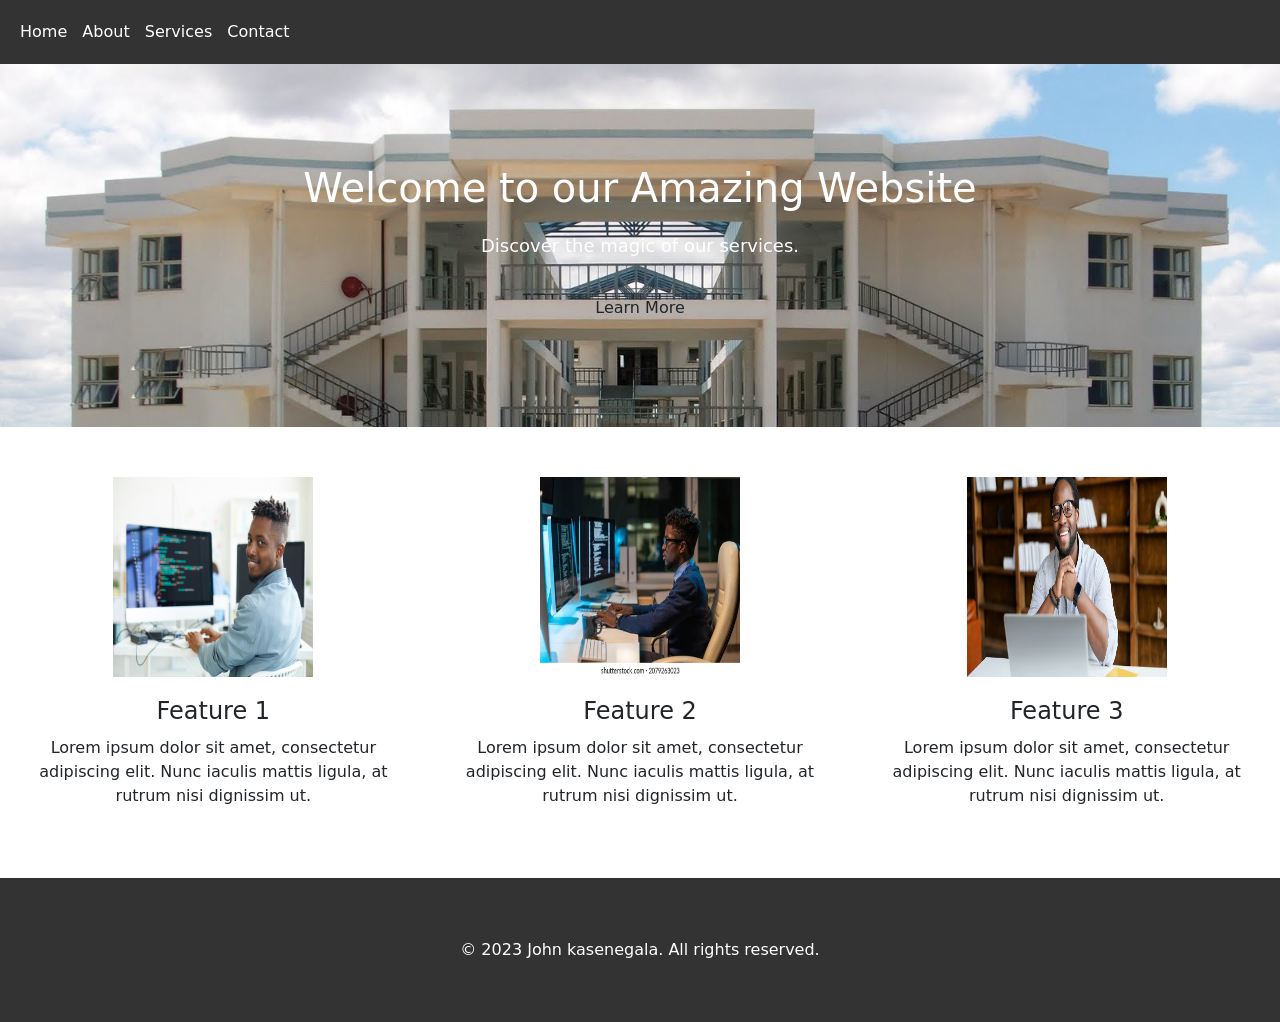
<file: index.html>
<html lang="en">
<head>
  <title>John blog</title>
  <link rel="stylesheet" type="text/css" href="styles.css">
  <meta charset="utf-8">
  <meta name="viewport" content="width=device-width, initial-scale=1">
  <link href="https://cdn.jsdelivr.net/npm/bootstrap@5.2.3/dist/css/bootstrap.min.css" rel="stylesheet">
  <script src="https://cdn.jsdelivr.net/npm/bootstrap@5.2.3/dist/js/bootstrap.bundle.min.js"></script>
</head>
<body>
  <header>
    <nav>
      <ul>
        <li><a href="#">Home</a></li>
        <li><a href="#">About</a></li>
        <li><a href="#">Services</a></li>
        <li><a href="#">Contact</a></li>
      </ul>
    </nav>
  </header>
  <section class="hero">
    <h1>Welcome to our Amazing Website</h1>
    <p>Discover the magic of our services.</p>
    <a href="#" class="btn">Learn More</a>
  </section>
  <section class="features">
    <div class="feature">
      <img src="feature1.jpg" alt="Feature 1">
      <h2>Feature 1</h2>
      <p>Lorem ipsum dolor sit amet, consectetur adipiscing elit. Nunc iaculis mattis ligula, at rutrum nisi dignissim ut.</p>
    </div>
    <div class="feature">
      <img src="feature2.webp" alt="Feature 2">
      <h2>Feature 2</h2>
      <p>Lorem ipsum dolor sit amet, consectetur adipiscing elit. Nunc iaculis mattis ligula, at rutrum nisi dignissim ut.</p>
    </div>
    <div class="feature">
      <img src="feature3.jpg" alt="Feature 3">
      <h2>Feature 3</h2>
      <p>Lorem ipsum dolor sit amet, consectetur adipiscing elit. Nunc iaculis mattis ligula, at rutrum nisi dignissim ut.</p>
    </div>
  </section>
  <footer>
    <p>&copy; 2023 John kasenegala. All rights reserved.</p>
  </footer>
</body>
</html>
</file>
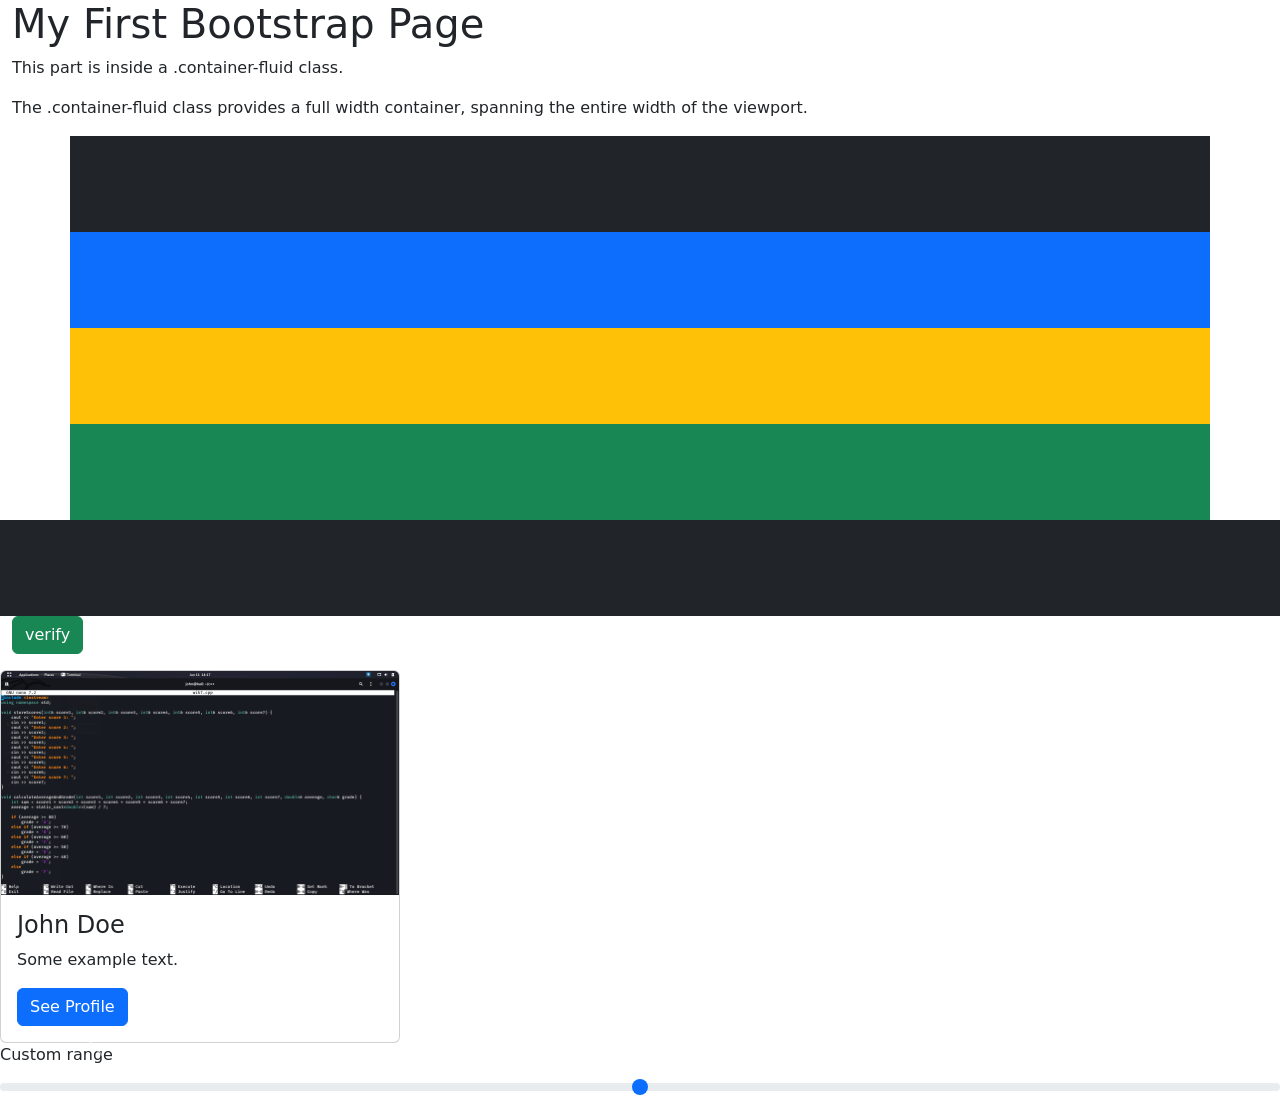
<file: file1.html>
<html lang="en">
<head>
  <title>Bootstrap Example</title>
  <meta charset="utf-8">
  <meta name="viewport" content="width=device-width, initial-scale=1">
  <link href="https://cdn.jsdelivr.net/npm/bootstrap@5.2.3/dist/css/bootstrap.min.css" rel="stylesheet">
  <script src="https://cdn.jsdelivr.net/npm/bootstrap@5.2.3/dist/js/bootstrap.bundle.min.js"></script>
</head>
<body>

<div class="container-fluid">
  <h1>My First Bootstrap Page</h1>
  <p>This part is inside a .container-fluid class.</p>
  <p>The .container-fluid class provides a full width container, spanning the entire width of the viewport.</p>
</div>
<div class="container-sm p-5 my-10 bg-dark"></div>
<div class="container-md p-5 my-10 bg-primary"></div>
<div class="container-lg p-5 my-10 bg-warning"></div>
<div class="container-xl p-5 my-10 bg-success"></div>
<div class="container-xxl p-5 my-10 bg-dark"></div>
<div class="container-fluid">
<form>
    <input type="button" class="btn btn-success" value="verify"></button>
</form>
</div>

    <div class="card" style="width:400px">
        <img class="card-img-top" src="swali7.png" alt="Card image">
        <div class="card-body">
          <h4 class="card-title">John Doe</h4>
          <p class="card-text">Some example text.</p>
          <a href="#" class="btn btn-primary">See Profile</a>
        </div>

</div>
</div>
<div id="demo" class="carousel slide" data-bs-ride="carousel">

    <!-- Indicators/dots -->
    <div class="carousel-indicators">
      <button type="button" data-bs-target="#demo" data-bs-slide-to="0" class="active"></button>
      <button type="button" data-bs-target="#demo" data-bs-slide-to="1"></button>
      <button type="button" data-bs-target="#demo" data-bs-slide-to="2"></button>
    </div>
  
    <!-- The slideshow/carousel -->
    <div class="carousel-inner">
      <div class="carousel-item active">
        <!-- <img src="pic-waliotimuliwa-udom.jpg" alt="pic-waliotimuliwa-udom" class="d-block w-100"> -->
      </div>
      <div class="carousel-item">
        <img src="9.JPG" alt="Chicago" class="d-block w-100">
      </div>
      <div class="carousel-item">
        <img src="98144527.jpg" alt="New York" class="d-block w-100">
      </div>
    </div>
  
    <!-- Left and right controls/icons -->
    <button class="carousel-control-prev" type="button" data-bs-target="#demo" data-bs-slide="prev">
      <span class="carousel-control-prev-icon"></span>
    </button>
    <button class="carousel-control-next" type="button" data-bs-target="#demo" data-bs-slide="next">
      <span class="carousel-control-next-icon"></span>
    </button>
  </div> 
  <label for="customRange" class="form-label">Custom range</label>
  <input type="range" class="form-range" id="customRange"> 
  <div class="row p-10 my-10">
    <div class="col-4 bg-dark "></div>
    <div class="col-4 bg-danger"></div>
    <div class="col-6 bg-success"></div>
    <div class="col-4 bg-warning"></div>
  </div>

</body>
</html>
</file>
<file: styles.css>
/* styles.css */
body {
    font-family: Arial, sans-serif;
    margin: 0;
    padding: 0;
  }
  
  header {
    background-color: #333;
    padding: 20px;
  }
  
  nav ul {
    list-style: none;
    padding: 0;
    margin: 0;
  }
  
  nav ul li {
    display: inline;
    margin-right: 10px;
  }
  
  nav ul li a {
    color: #fff;
    text-decoration: none;
  }
  
  .hero {
    background-image: url('hero-background.JPG');
    background-size: cover;
    text-align: center;
    color: #fff;
    padding: 100px 0;
  }
  
  .hero h1 {
    font-size: 40px;
    margin-bottom: 20px;
  }
  
  .hero p {
    font-size: 18px;
    margin-bottom: 30px;
  }
  
  .btn {
    display: inline-block;
    background-color: #333;
    color: #fff;
    padding: 10px 20px;
    text-decoration: none;
    border-radius: 4px;
  }
  
  .features {
    display: flex;
    justify-content: center;
    align-items: center;
    padding: 50px 0;
  }
  
  .feature {
    text-align: center;
    margin: 0 20px;
  }
  
  .feature img {
    width: 200px;
    height: 200px;
    margin-bottom: 20px
  /* styles.css (continued) */
  }
.feature h2 {
    font-size: 24px;
    margin-bottom: 10px;
  }
  
  .feature p {
    font-size: 16px;
    margin-bottom: 20px;
  }
  
  footer {
    background-color: #333;
    color: #fff;
    padding: 60px;
    text-align: center;
  }
  
  footer p {
    margin: 0;
  }
</file>
